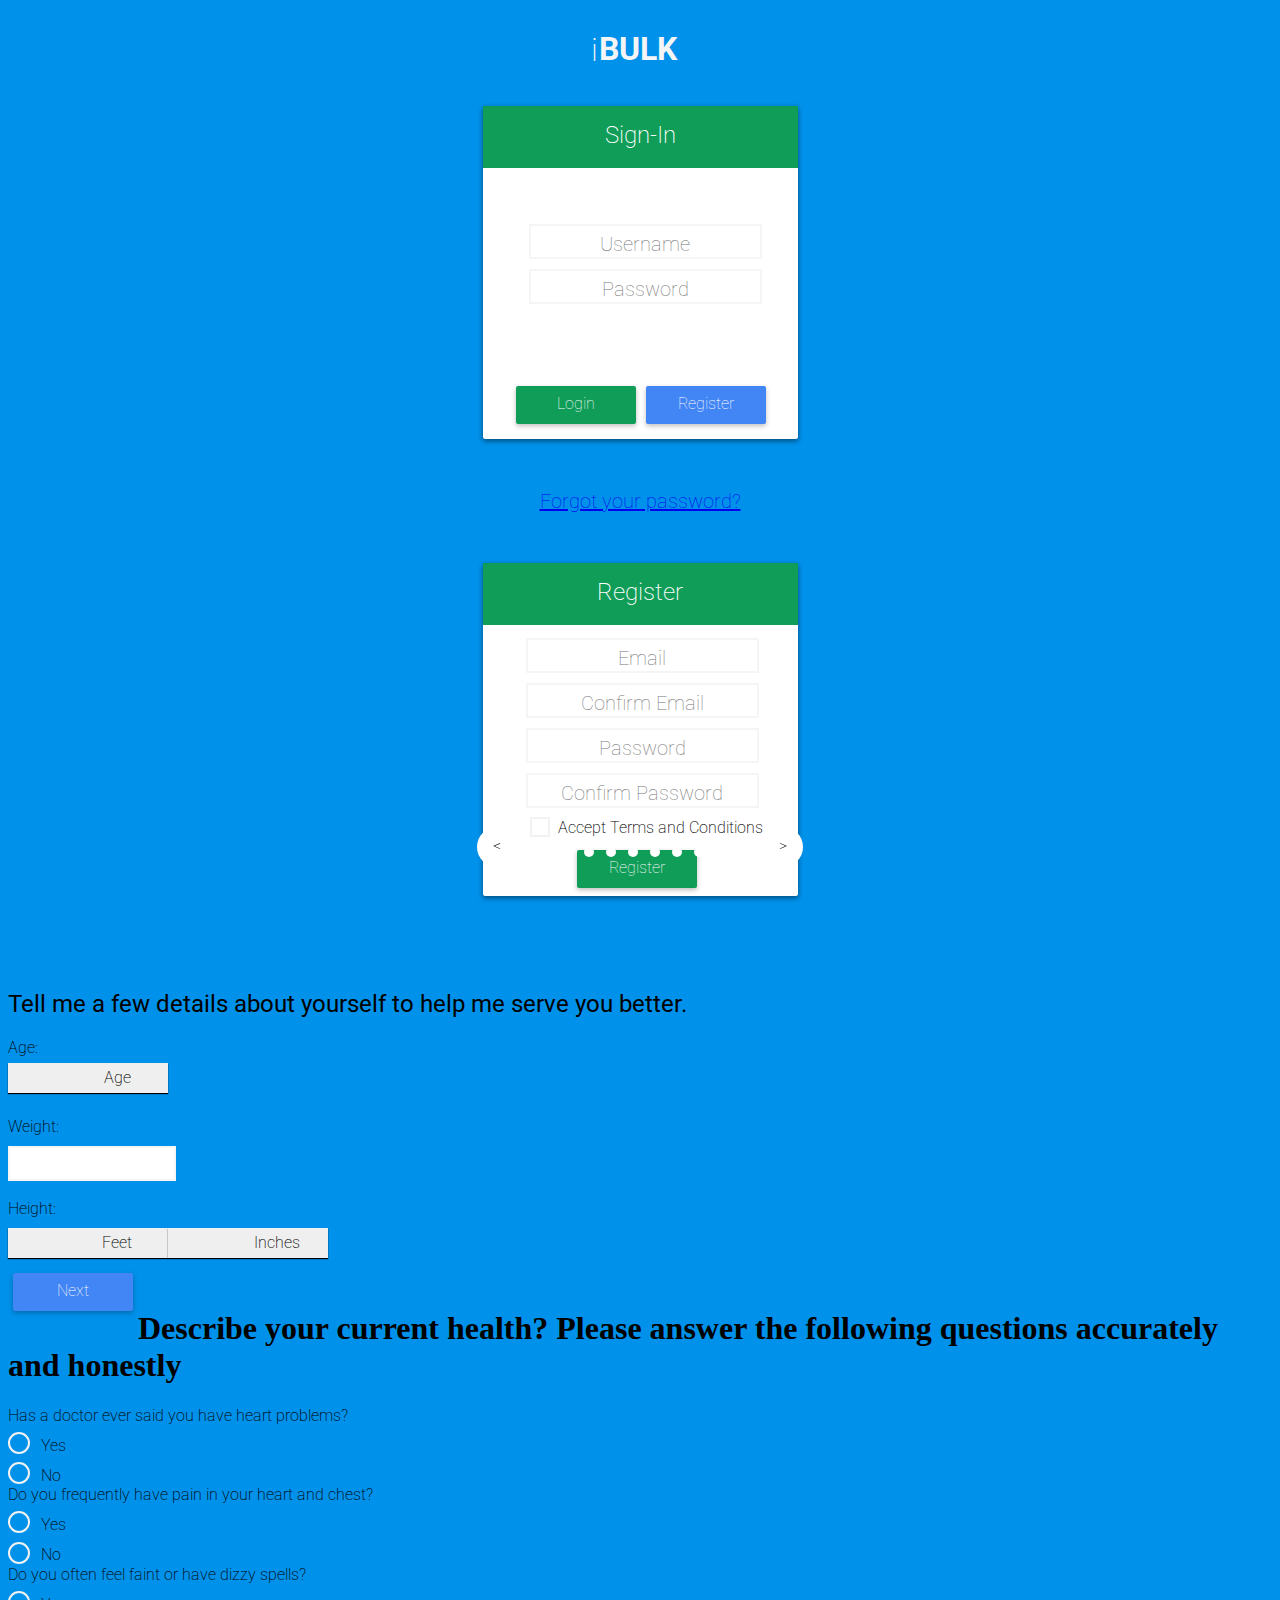
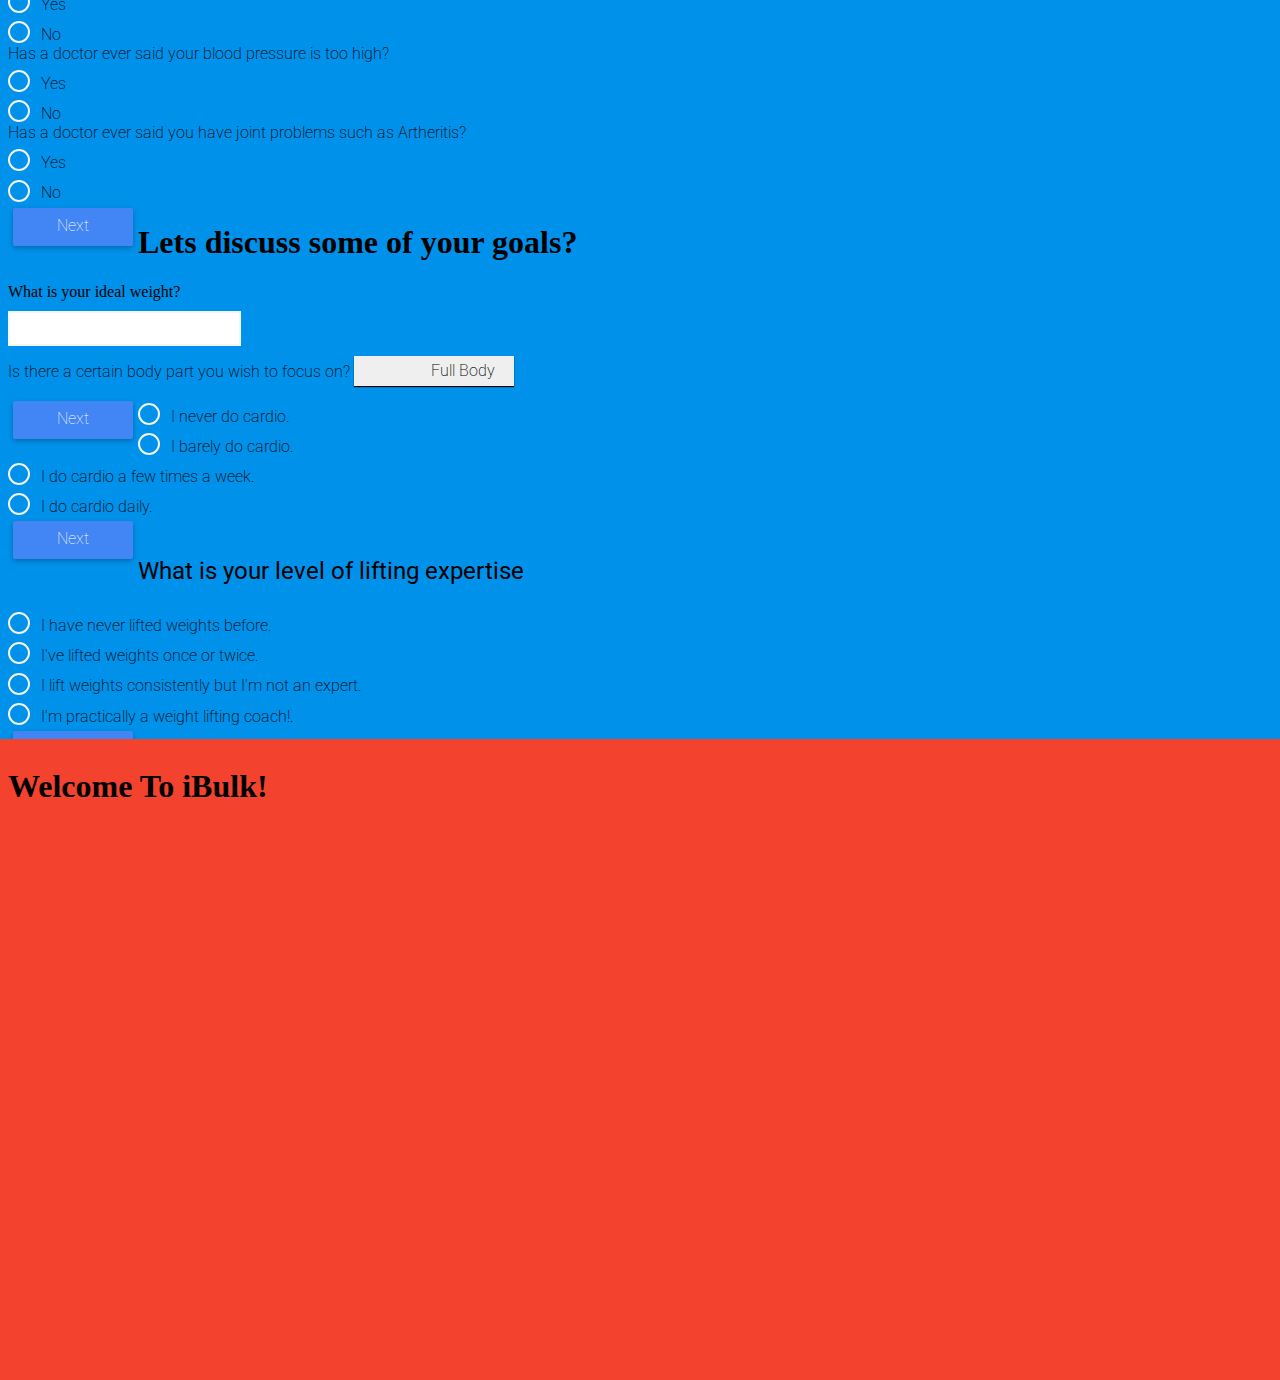
<file: iBulk/assets/www/index.html>
<!DOCTYPE HTML>
<html>
    <head>
        <title>iBulk</title>
        <meta name="viewport" content="width=device-width, maximum-scale=1, user-scalable=no" />
        <meta name="mobile-web-app-capable" content="yes" />
        <meta name="apple-mobile-web-app-capable" content="yes" />
        <meta name="apple-mobile-web-app-status-bar-style" content="black" />
  		<script type="text/javascript" src="http://www.parsecdn.com/js/parse-1.2.19.min.js"></script>
        <script src="http://ajax.googleapis.com/ajax/libs/jquery/1.11.1/jquery.min.js"></script>
        <link rel="stylesheet" href="css/app.css" />
        <link href='http://fonts.googleapis.com/css?family=Roboto:400,100,300' rel='stylesheet' type='text/css'>
    </head>
    <body>
    <!-- <div class="circle" id="circle"></div>  -->
   
        	<!----------------------------------------  Login Page ---------------------------------------->
     	<div id="loginPage">
     		<div data-role="content">
     		<div id="titleLogo">
     		<h1 style="float:left; font-weight: 200; width: 0px; height: 0px; margin: 1px -8px;">i</h1>
     		<h1 style="height: 0px; margin-top: 30px;">BULK</h1>
     		</div>
     		<article class="z1" style="overflow: visible;">
    		<div class="paper-shadow paper-shadow-bottom-z-1"></div>
    		<div class="formTitle">Sign-In</div>
    		<div id="loginForm">
    		<div id="loginTextGroup">
    				<input class="textField" type="text" placeholder="Username" id="logUsername" />
    				<input class="textField" type="password" placeholder="Password" id="logPassword" />
    		</div>
    		<div id="loginButtonGroup">
    		 	<div id="loginButton" class="button raised green">
     				 <div class="center" fit>Login</div>
      				<paper-ripple fit></paper-ripple>
    		    </div>
    		    <div id="registerButton" class="button raised blue">
     				 <div class="center" fit>Register</div>
      				<paper-ripple fit></paper-ripple>
    		    </div>
    		</div>
    		</div>
    		<div class="paper-shadow paper-shadow-bottom-z-1"></div>
  			</article>
  			
  			<div id="passwordForgot"><a href="#"><h3>Forgot your password?</h3></a></div>
    		
  			
     		</div>
     	</div>
     	
     	<!----------------------------------------  Register Page ---------------------------------------->
    	<div id="registerPage">
    	
    	
    		<div data-role="content">    			
			<article id="registerDiv" class="z1" style="overflow: visible;">
	    		<div class="paper-shadow paper-shadow-bottom-z-1"></div>
	    		<div class="formTitle">Register</div>
	    		<div id="registerForm">
	    		<div id="registerTextGroup">
	    				<input class="textField" type="email" placeholder="Email" id="txtEmail" class="txtLogin" />
						<input class="textField" type="email" placeholder="Confirm Email" id="txtEmailConfirm" class="txtLogin" />
						<input class="textField"id="txtPassword" type="password" placeholder="Password" class="txtLogin"/>
						<input class="textField" id="confirmPassword" type="password" placeholder="Confirm Password" class="txtLogin"/>
	    		</div>
	   			<div id="termAccept"><input class="checkbox" id="termCheck" type="checkbox"/><label style="width:350px;">Accept Terms and Conditions</label></div>
	    		<div id="registerSubmit" class="button raised green">
	     				<div class="center" fit>Register</div>
	      				<paper-ripple fit></paper-ripple>
	    		</div>
	    		</div>
	    		<div class="paper-shadow paper-shadow-bottom-z-1"></div>
  			</article>
  			<div id="taken"><h3>That email is already in use.</h3></div>
  			
					
			</div>		
    		</div>
    	
<!----------------------------------------  Details Page ---------------------------------------->
    	<div id="detailsPage">   		
    	<div>
    			<div id="detailsForm">
    			<h2>Tell me a few details about yourself to help me serve you better.</h2>
					<label>Age:</label>
					<br>
					<select id="ageDrop" name="Age">
						<option value="Age">Age</option>
						<option value="16">16</option>
						<option value="17">17</option>
						<option value="18">18</option>
						<option value="19">19</option>
						<option value="20">20</option>
						<option value="21">21</option>
						<option value="22">22</option>
						<option value="23">23</option>
						<option value="24">24</option>
						<option value="25">25</option>
						<option value="26">26</option>
						<option value="27">27</option>
						<option value="28">28</option>
						<option value="29">29</option>
						<option value="30">30</option>
						<option value="31">31</option>
						<option value="32">32</option>
						<option value="33">33</option>
						<option value="34">34</option>
						<option value="35">35</option>
						<option value="36">36</option>
						<option value="37">37</option>
						<option value="38">38</option>
						<option value="39">39</option>
						<option value="40">40</option>
						<option value="41">41</option>
						<option value="42">42</option>
						<option value="43">43</option>
						<option value="44">44</option>
						<option value="45">45</option>
						<option value="46">46</option>
						<option value="47">47</option>
						<option value="48">48</option>
						<option value="49">49</option>
						<option value="50">50</option>
						<option value="41">51</option>
						<option value="42">52</option>
						<option value="43">53</option>
						<option value="44">54</option>
						<option value="45">55</option>
						<option value="46">56</option>
						<option value="47">57</option>
						<option value="48">58</option>
						<option value="49">59</option>
						<option value="50">60</option>
					</select>
					<br>
					<br>
					<label>Weight:</label>
					<br>
					<input class="textField" id="weightTxt" type="text"/>
					<br>
					<br>
					<label>Height:</label>
					<div id="height">
					<select id="feet" name="feet" style="float:left;">
						<option value="Feet">Feet</option>
						<option value="1">1</option>
						<option value="2">2</option>
						<option value="3">3</option>
						<option value="4">4</option>
						<option value="5">5</option>
						<option value="6">6</option>
						<option value="7">7</option>
						<option value="8">8</option>
					</select>	
					<select id="inches" name="inches">
						<option value="Inches">Inches</option>
						<option value="1">1</option>
						<option value="2">2</option>
						<option value="3">3</option>
						<option value="4">4</option>
						<option value="5">5</option>
						<option value="6">6</option>
						<option value="7">7</option>
						<option value="8">8</option>
						<option value="9">9</option>
						<option value="10">10</option>
						<option value="11">11</option>
					</select></br>
					<input type="text" class="hiddenTxt" id="txtHeight">
					<div id="detailsButton" class="button raised blue">
	     				<div class="center" fit>Next</div>
	      				<paper-ripple fit></paper-ripple>
	    			</div>
				</div>
    		</div>
    	</div>
    	</div>
    	
     <!----------------------------------------  Health Page ---------------------------------------->
   	
    	<div id="healthPage">
    		<div data-role="content">
    		<h1>Describe your current health? Please answer the following questions accurately and honestly</h1>
    		
    		<div id="healthForm">
    			<label>Has a doctor ever said you have heart problems?</label></br>
    			<input class="radio" type="radio" id="heartYes" name="heartRadio" value="yes"><label>Yes</label></br>
    			<input class="radio" type="radio" id="heartNo" name="heartRadio" value="no"><label>No</label></br>
    			<label>Do you frequently have pain in your heart and chest?</label></br>
    			<input class="radio" type="radio" id="heartPainYes" name="heartPainRadio" value="yes"><label>Yes</label></br>
    			<input class="radio" type="radio" id="heartPainNo"name="heartPainRadio" value="no"><label>No</label></br>
    			<label>Do you often feel faint or have dizzy spells?</label></br>
    			<input class="radio" type="radio" id="dizzyYes" name="dizzyRadio" value="yes"><label>Yes</label></br>
    			<input class="radio" type="radio" id="dizzyNo"name="dizzyRadio" value="no"><label>No</label></br>
    			<label>Has a doctor ever said your blood pressure is too high?</label></br>
    			<input class="radio" type="radio" id="bloodYes" name="bloodPressureRadio" value="yes"><label>Yes</label></br>
    			<input class="radio" type="radio" id="bloodNo"name="bloodPressureRadio" value="no"><label>No</label></br>
    			<label>Has a doctor ever said you have joint problems such as Artheritis?</label></br>
    			<input class="radio" type="radio" id="jointYes" name="jointPainRadio" value="yes"><label>Yes</label></br>
    			<input class="radio" type="radio" id="jointNo"name="jointPainRadio" value="no"><label>No</label></br>
				<div id="healthButton" class="button raised blue">
	     				<div class="center" fit>Next</div>
	      				<paper-ripple fit></paper-ripple>
	    			</div>
    		</div>
    	
    		</div>
    	</div>
    	
     <!----------------------------------------  Goal Page ---------------------------------------->
    	
    	<div id="goalsPage">
    		<div data-role="content">
    			<h1>Lets discuss some of your goals?</h1>
    			<div id="goalsForm">
    				<lable>What is your ideal weight?</lable></br>
    				<input class="textField" id="idlWeight" type="txt"></br>
    				<label>Is there a certain body part you wish to focus on?</label>
					<select id="focusArea" name="bodyPart">
						<option value="fullBody">Full Body</option>
						<option value="Arms">Arms</option>
						<option value="Chest">Chest</option>
						<option value="Shoulders">Shoulders</option>
						<option value="Back">Back</option>
					</select>
    			</div>
    		
    		</div>
				<div id="goalsButton" class="button raised blue">
	     				<div class="center" fit>Next</div>
	      				<paper-ripple fit></paper-ripple>
	    		</div>
    	</div>
    	
    	
<!----------------------------------------  Activity Page ---------------------------------------->
    	
    	<div id="activityLevelPage">
     		<div data-role="content">
  			<div>
    				<input class="radio" type="radio" name="activityRadio" id="noActivity" /><label>I never do cardio.</label></br>
    				<input class="radio" type="radio" name="activityRadio" id="lightActivity" /><label>I barely do cardio.</label></br>
    				<input class="radio" type="radio" name="activityRadio" id="moderateActivity" /><label>I do cardio a few times a week.</label></br>
    				<input class="radio" type="radio" name="activityRadio" id="highActivity" /><label>I do cardio daily.</label></br>
					<div id="activityButton" class="button raised blue">
	     				<div class="center" fit>Next</div>
	      				<paper-ripple fit></paper-ripple>
	    			</div>
	    			<input type="text" class="hiddenTxt" id="cardio" value="0">
	    			
	    			
	    			
	    			
    				
    		</div>
     		</div>
     	</div>
     
 <!----------------------------------------  Lifting Page ---------------------------------------->
     	
     	<div id="liftingLevelPage">
     		<div data-role="content">
  			<div>
  			<h2>What is your level of lifting expertise</h2>
    				<input class="radio" type="radio" name="levelRadio" id="level1" /><label>I have never lifted weights before.</label></br>
    				<input class="radio" type="radio" name="levelRadio" id="level2" /><label>I've lifted weights once or twice.</label></br>
    				<input class="radio" type="radio" name="levelRadio" id="level3" /><label>I lift weights consistently but I'm not an expert.</label></br>
    				<input class="radio" type="radio" name="levelRadio" id="level4" /><label>I'm practically a weight lifting coach!.</label></br>
					<div id="levelButton" class="button raised blue">
	     				<div class="center" fit>Register</div>
	      				<paper-ripple fit></paper-ripple>
	    			</div>
    				<input type="text" class="hiddenTxt" id="level" value="0">
	    		
	    			
	    			
    		</div>
     		</div>
     	</div>
     	
     		
     	<div id="welcomePage">
     		<div class="circle" id="circleTutorial"></div> 
     		<div data-role="content">
  			<div class="tutorialScreenView" id="screen1">
  			<h1>Welcome To iBulk!</h1>
  			</div>
  			<div class="tutorialScreenView" id="screen2">
  			<h1>screen2</h1>
  			</div>
  			<div class="tutorialScreenView" id="screen3">
  			<h1>screen 3</h1>
  			</div>
  			<div class="tutorialScreenView" id="screen4">
  			<h1>screen 4</h1>
  			</div>
  			<div class="tutorialScreenView" id="screen5">
  			<h1>Create a schedule</h1>
  			<div id="liftingDaysSchd" class="button raised blue">
	     				<div class="center" fit>Lifting Schedule</div>
	      				<paper-ripple fit></paper-ripple>
	    	</div>
	    	<div>
	    		
	    	</div>
	    	<div id="mealPlanSchd" class="button raised blue">
	     				<div class="center" fit>Set Up Meal Plan</div>
	      				<paper-ripple fit></paper-ripple>
	    	</div>
  			</div>
  			<div class="tutorialScreenView" id="screen6">
  			<h1>screen 6</h1>
  			<div id="getStarted" class="button raised blue">
	     				<div class="center" fit>Get Started</div>
	      				<paper-ripple fit></paper-ripple>
	    	</div>
  			</div>
    		<div id="pageIndicators">
    			<div id="arrowLeft" class="arrow"><label style="color:black"><</label></div>
    			<form id="indicatorGroup">
				<input type="radio" name="welcome" value='1' id="page1" class="indicatorDots">
				<input type="radio" name="welcome" value='2' id="page2" class="indicatorDots">
				<input type="radio" name="welcome" value='3' id="page3" class="indicatorDots">
				<input type="radio" name="welcome" value='4' id="page4" class="indicatorDots">
				<input type="radio" name="welcome" value='5' id="page5" class="indicatorDots">
				<input type="radio" name="welcome" value='6' id="page6" class="indicatorDots">
				</form>
				<div id="arrowRight" class="arrow"><label style="color:black">></label></div>
			</div>
     		</div>
     	</div>
    	
    <script src="index.js"></script>
    </body>
</html>
</file>
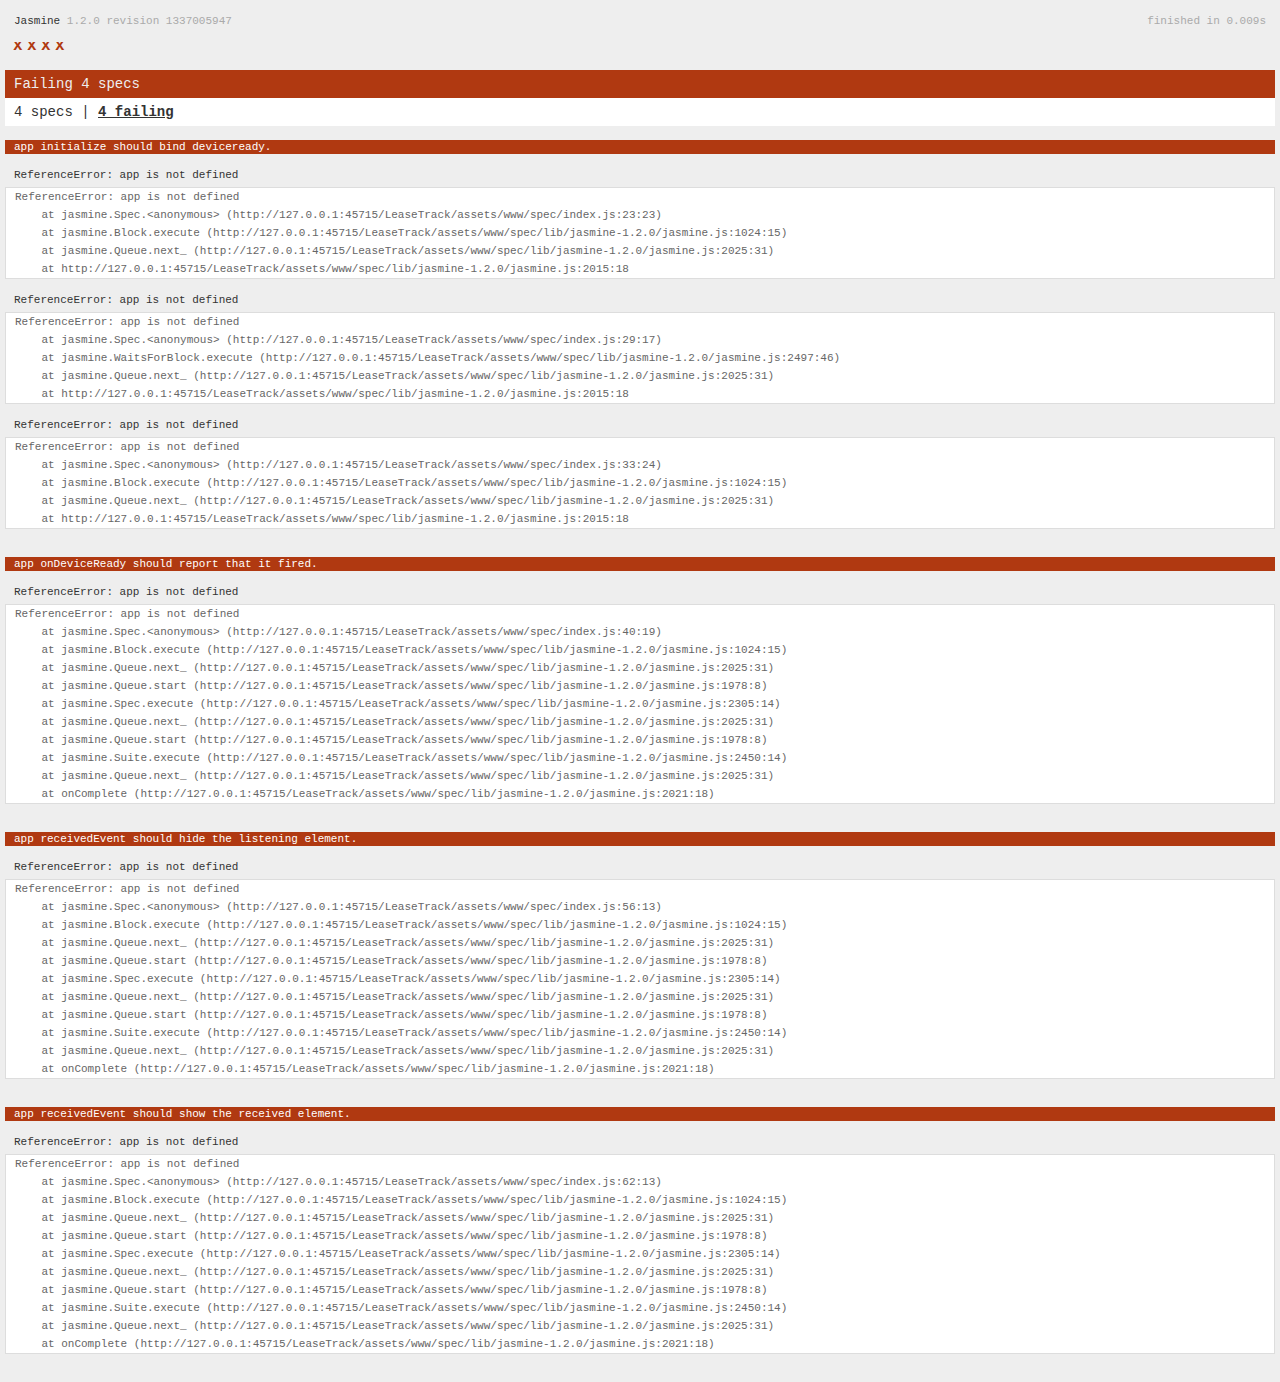
<file: LeaseTrack/assets/www/spec.html>
<!DOCTYPE html>
<!--
    Licensed to the Apache Software Foundation (ASF) under one
    or more contributor license agreements.  See the NOTICE file
    distributed with this work for additional information
    regarding copyright ownership.  The ASF licenses this file
    to you under the Apache License, Version 2.0 (the
    "License"); you may not use this file except in compliance
    with the License.  You may obtain a copy of the License at

    http://www.apache.org/licenses/LICENSE-2.0

    Unless required by applicable law or agreed to in writing,
    software distributed under the License is distributed on an
    "AS IS" BASIS, WITHOUT WARRANTIES OR CONDITIONS OF ANY
     KIND, either express or implied.  See the License for the
    specific language governing permissions and limitations
    under the License.
-->
<html>
    <head>
        <title>Jasmine Spec Runner</title>

        <!-- jasmine source -->
        <link rel="shortcut icon" type="image/png" href="spec/lib/jasmine-1.2.0/jasmine_favicon.png">
        <link rel="stylesheet" type="text/css" href="spec/lib/jasmine-1.2.0/jasmine.css">
        <script type="text/javascript" src="spec/lib/jasmine-1.2.0/jasmine.js"></script>
        <script type="text/javascript" src="spec/lib/jasmine-1.2.0/jasmine-html.js"></script>

        <!-- include source files here... -->
        <script type="text/javascript" src="js/index.js"></script>

        <!-- include spec files here... -->
        <script type="text/javascript" src="spec/helper.js"></script>
        <script type="text/javascript" src="spec/index.js"></script>

        <script type="text/javascript">
            (function() {
                var jasmineEnv = jasmine.getEnv();
                jasmineEnv.updateInterval = 1000;

                var htmlReporter = new jasmine.HtmlReporter();

                jasmineEnv.addReporter(htmlReporter);

                jasmineEnv.specFilter = function(spec) {
                    return htmlReporter.specFilter(spec);
                };

                var currentWindowOnload = window.onload;

                window.onload = function() {
                    if (currentWindowOnload) {
                        currentWindowOnload();
                    }
                    execJasmine();
                };

                function execJasmine() {
                    jasmineEnv.execute();
                }
            })();
        </script>
    </head>
    <body>
        <div id="stage" style="display:none;"></div>
    </body>
</html>
</file>
<file: iBulk/assets/www/css/app.css>
@import url('http://roboto-webfont.googlecode.com/svn/trunk/roboto.all.css');

html {
	
    background-color:#0091ea;   
    color: #000;
}
.settingMenu
{
	background-color: white;
	width: 0px;
	height: 0px;
	position: absolute;
	left: 227px;
	top: 33px;
	z-index: 1050;
	
}
.settingMenuDots
{
	left: 325px !important;
	position: absolute;
	top: 21px;
}
#workoutBody
{
	position: fixed;
	background-color: #f9f9f9 !important;
	height: 110%;
	width: 100%;
	margin: -50px 0px;
	overflow-x: hidden;
}

ui-select, span {
    display:none;
}
ui-loader
{
	display:none;
}

.ui-page 
{
	outline-width: 0;
}

#titleLogo
{
	font-family: "Roboto";
	font-weight: 400;
	margin: 0 auto;
	height: 26px;
	color: whitesmoke;
	width: 82px;
}
.radioButtons
{
	float:left;
}

.z1{
  background: white;
  width: 315px;
  height: 333px;
  position: relative;
  margin: 50px auto;
  border-radius: 2px;
}

.formTitle
{
	height: 62px;
	background-color: #0f9d58;
	color: #fff;
	font-family: "Roboto";
	font-weight: 200;
	text-align: center;
	line-height: 58px;
	font-size: 1.5em;
}
#loginForm
{
	margin: 58px;
	margin-top: 46px;
	position: absolute;
}

#loginTextGroup
{
	
	margin: 0px -12px;
}

#loginButtonGroup
{
	width: 260px;
	margin: 77px -30px;
}
#passwordForgot
{
	margin: 0 auto;
	width: 201px;
}
#taken
{
	opacity:0;
}
#registerDiv{
	margin-top: 50px;
}
#registerForm
{
	margin: 0px 68px;
}
#registerTextGroup
{
	margin: 3px -25px;
}
#termCheck
{
	float: left;
	margin: 5px 15px;
}
#termAccept
{
	margin: 10px -36px;
	width: 266px;
}
#registerSubmit{
	margin: 3px 26px;
}

#ageDrop
{
	margin:6px 0px;	
}

#weightTxt
{
	width:160px;	
}

#height
{
	margin: 0px 0px;
}
.workoutPage
{
	overflow-x: hidden;
	position: absolute;
}
.workoutHead
{
	width: 100%;
	height: 64px;
	background-color: #0091ea;
	position: fixed;
	margin-top: -156px;
	z-index: 1000;

	
}
#menuIcon{
	height: 25px;
	
	
}
#arrowIcon
{
	height:0px;
}
.menu{
	
	z-index: 1024;
	top: 27%;
	left: 4%;
	position: absolute;
}
.arrowIcon
{
	z-index: 1024;
	top: 27%;
	left: 4%;
	position: absolute;
}



#menuScreen {
	z-index: 1041;
	top: 695px;
	width: 500px;
	height: 637px;
	background-color: white;
	position: absolute;
	box-shadow: 0px 5px 15px 0px;
}

#start{
	z-index: 1041;
	left: 366px;
	width: 500px;
	height: 83%;
	background-color: white;
	position: absolute;
	top:109px; 

}
#startButton
{
	position: fixed;
	bottom: 3px;
}

#iconContainer {
	top: 50%;
	position: absolute;
	margin-top: -241px;
	width: 313px;
	left: 50%;
	margin-left: -210px;
}

.proMenu
{
	box-shadow: 0 1px 2px rgba(0, 0, 0, 0.25);
	height: 60px;
	width: 60px;
	z-index: 1100;
	float: left;
	margin: 20px;
	border-radius: 100%;
	text-align: center;
	line-height: 59px;
	margin-top: -66px;
	font-size: 10px;
}

#workoutOverviewTitle
{
	margin-top: 10px;
	text-align: center;
	position: relative;
	padding-top: 5px;
}
#currentDate
{
	margin: -0.5em 17em;
	position: absolute;
}
#workoutContent
{
	height: 100% !important;
	width: 100%;
	position: fixed;
	margin-top: 160px;
	overflow-x: hidden;
	
}#workoutTabs
{
	width: 100%;
	height: 56px;
	background-color: #0f9d58;
	line-height: 30px;
	list-style: none;
	top: 70%;
	position: absolute;
	
}
 #mealTabs
 {
	width: 100%;
	height: 56px;
	background-color: #0f9d58;
	line-height: 30px;
	list-style: none;
	top: 70%;
	position: absolute;
	left: -34px;
 }

.tab {
  font-family:arial;
  position:relative;
  display:inline-block;
  width:25%;
  font-size:16px;
  text-align:center;
  padding-bottom:17px;
  padding-top:14px;
  z-index:5;
  color:rgba(255,255,255,.74);
  float:left;
  text-decoration:none;
  color:white;
}

#ubar {
	display: block;
	height: 4px;
	position: absolute;
	left: 12%;
	right: 75%;
	top: 114px;
	background: #ffea00;
	z-index: 10;
	width: 90px;
	/* margin-left: 40px; */
}
#mealsUbar
{
	display: block;
	height: 4px;
	position: absolute;
	left: 0;
	right: 75%;
	top: 114px;
	background: #ffea00;
	z-index: 10;
	width: 90px;
	/* margin-left: 40px; */
}
#upper{
	
	opacity:1;
}
#lower
{
	opacity:1;
}
#core
{
	opacity:1;
}

.list-view {
    position: absolute;
    top: 0;
    left: 0;
    bottom: 0;
    right: 0;
    background: rgba(255,255,255,1);
    z-index: 1;
    transition: background 0.3s 0.1s;
}
.detail-view
{
	
}
.workoutList
{
	list-style: none;
	margin-top: 205px;
	width: 500px;
	height: 485px;
	margin-left: -24px;
	overflow-x: hidden;
}
    
#sub1
{
	margin-top: 0px;
	position: absolute;
	z-index: 0;
	
}
.workoutCards
{
	height: 120px;
	width: 100%;
    left: 0;
    right: 0;
    border-bottom-width: 1px;
    border-top-width:0px;
    border-right-width:0px;
    border-left-width:0px;
    border-style: solid;
    border-color: #ddd;
    transition: transform 0.3s, opacity 0.3s 0.3s, border-color 0.3s 0.3s;
    margin-left: -14px;
    background-color: #fff;
	

}
.workoutCardContainer
{
	width:100%;
	height:100%;
}
.exitDetail
{
	z-index: 1001;
	position: absolute;
	bottom: 33px;
	opacity:0;
}

.exName
{
	
}
#exLbl5
{
	
}

.hiddenTxt
{
	visibility:hidden;
}
#circleTutorial
{
	width: 100%;
	height: 641px !important;
	margin: 0px;
	z-index: 0;
	border-top-left-radius: 0px;
	border-top-right-radius: 0px;
	border-bottom-right-radius: 0px;
	border-bottom-left-radius: 0px;
	top: -8px;
	left: -8px;
	position: absolute;
	overflow: hidden;
}
#welcomePage
{
	position: absolute;
	width: 100%;
}
#screen1
{
	display:inline;
}
#screen2
{
	display:none;
}
#screen3
{
	display:none;
}
#screen4
{
	display:none;
}
#screen5
{
	display:none;
}
#screen6
{
	display:none;
}
.tutorialScreenView
{
	display: inline;
	height: 488px !important;
	position: absolute;
}
#pageIndicators{
	position: fixed;
	left: 50%;
	margin-left: -181px;
	top: 99%;
	margin-top: -4em;
	width: 156%;
	height: 50px;
}
#indicatorGroup
{
	left: 120px;
	position: absolute;
	top: 1em;
}
.indicatorDots
{
	-webkit-appearance: none;
	background-color: white;
	width: 10px;
	height: 10px;
	border-radius: 100%;
}

.arrow
{
	float:left;
	position: absolute;
	color: white;
	background-color: white;
	width: 40px;
	height: 40px;
	text-align: center;
	border-radius: 100%;
	line-height: 37px;
}
#arrowRight
{
	margin-left: 19em;
}
#arrowLeft
{
	margin-left: 18px;
	
}


/*********************************************************/
/***********Generic Css***********************************/
/*********************************************************/
.textField
{
	height: 25px;
	width: 225px;
	color: black;
	text-align: center;
	font-family: 'Roboto', sans-serif;
	font-weight: 100;
	font-size: 20px;
	margin-top: 10px;
	border-style: solid;
	border-color: whitesmoke;
	padding-top: 5px;
	
}

.button {
    display: inline-block;
	position: relative;
	width: 120px;
	height: 38px;
	line-height: 36px;
	border-radius: 2px;
	font-size: 1.0em;
	background-color: #fff;
	color: #646464;
	text-align: center;
	float: left;
	margin: 5px;
	font-family: "Roboto";
	font-weight: 100;
}

.button > paper-ripple {
      border-radius: 2px;
      overflow: hidden;
}

.button.green {
      background-color: #0f9d58;
      color: #fff;
}

.button.grey {
      background-color: #eee;
}
    
.button.blue {
      background-color: #4285f4;
      color: #fff;
}
    

 .button.raised {
      transition: box-shadow 0.2s cubic-bezier(0.4, 0, 0.2, 1);
      transition-delay: 0.2s;
      box-shadow: 0 2px 5px 0 rgba(0, 0, 0, 0.26);
}
    
.button.raised:active {
      box-shadow: 0 8px 17px 0 rgba(0, 0, 0, 0.2);
      transition-delay: 0s;
}
    
    
h3
{
	font-family: 'Roboto', sans-serif;
	font-weight: 100;
	font-size: 20px;
}
input:focus {outline: none;
border-color:#0f9d58;
}


.paper-shadow {
  position: absolute;
  top: 0;
  left: 0;
  bottom: 0;
  right: 0;
  border-radius: inherit;
  pointer-events: none;
}

.paper-shadow-top-z-1 {
  box-shadow: 0 2px 10px 0 rgba(0, 0, 0, 0.16);
}

.paper-shadow-bottom-z-1 {
  box-shadow: 0 2px 5px 0 rgba(0, 0, 0, 0.26);
}

.checkbox {
  position: relative;
  top: -0.375rem;
  margin: 0 1rem 0 0;
  cursor: pointer;
}
.checkbox:before {
  -webkit-transition: all 0.3s ease-in-out;
  -moz-transition: all 0.3s ease-in-out;
  transition: all 0.3s ease-in-out;
  content: "";
  position: absolute;
  left: 0;
  z-index: 1;
  width: 1rem;
  height: 1rem;
  border: 2px solid #f2f2f2;
}
.checkbox:checked:before {
  -webkit-transform: rotate(-45deg);
  -moz-transform: rotate(-45deg);
  -ms-transform: rotate(-45deg);
  -o-transform: rotate(-45deg);
  transform: rotate(-45deg);
  height: .5rem;
  border-color: #009688;
  border-top-style: none;
  border-right-style: none;
}
.checkbox:after {
  content: "";
  position: absolute;
  top: -0.125rem;
  left: 0;
  width: 1.1rem;
  height: 1.1rem;
  background: #fff;
  cursor: pointer;
}

.radio {
	position: relative;
	top: -0.375rem;
	margin: 0.99em 1.5em 0 0;
	cursor: pointer;
	border-radius: 100%;
}

.radio:before {
	-webkit-transition: all 0.3s ease-in-out;
	-moz-transition: all 0.3s ease-in-out;
	transition: all 0.3s ease-in-out;
	content: "";
	position: absolute;
	left: 0;
	z-index: 1;
	width: 1rem;
	height: 1rem;
	border: 2px solid #f2f2f2;
	border-radius: 50%;
	padding: 1px;

  
  
}
	
.radio:checked:before {
	/* -webkit-transform: rotate(-45deg); */
	-moz-transform: rotate(-45deg);
	-ms-transform: rotate(-45deg);
	-o-transform: rotate(-45deg);
	transform: rotate(-45deg);
	/* height: .5rem; */
	border-color: black;
	/* border-top-style: none; */
	/* border-right-style: none; */
	content: "\2022";
	font-size: 29px;
	text-align: center;
	line-height: 11px;
}
.radio:after {
	content: "";
	position: absolute;
	top: -0.125rem;
	left: 0;
	width: 1.5em;
	height: 1.1rem;
	background: #0091ea;
	cursor: pointer;
	margin-left: -2px;
}

#circle{
	z-index:1000;
}

.circle {
  width:0px;
  height:0px;
  background-color:#F3432F;
  border-radius:100%;
  margin-top:0px;
  margin-left:0px;
  top:50%;
  left:50%;
  position:absolute;
  -webkit-animation: mymove infinite; /* Safari and Chrome */
    -webkit-animation-duration: 2s; /* Safari and Chrome */
    animation: mymove infinite;
    animation-duration: 2s;
}

h2
{
	font-family:"Roboto";
	font-weight:400;
}
select
{
	-webkit-appearance: none;
	border-radius: 0%;
	width: 160px;
	height: 30px;
	text-align: center;
	box-shadow: 0px 1px 1px 0;
	border: 0px;
	font-family: "Roboto";
	font-weight: 200;
	margin:10px auto;
	text-indent: 3.65em;
	font-size:1.0em;
}
label
{
	font-family:"Roboto";
	font-weight: 200;
	
}

.paper-button:before,.paper-button:after {
background:no-repeat 50% 50%;
-moz-border-radius:50%;
-webkit-border-radius:50%;
border-radius:50%;
-moz-box-shadow:0 2px 10px 0 rgba(0,0,0,.16);
-webkit-box-shadow:0 2px 10px 0 rgba(0,0,0,.16);
box-shadow:0 2px 10px 0 rgba(0,0,0,.16);
content:"";
height:50px;
left:0;
position:absolute;
right:0;
margin-top: 50px;
top:0;
-moz-transform:translate3d(0,0,0);
-webkit-transform:translate3d(0,0,0);
transform:translate3d(0,0,0);
-moz-transition:all .28s cubic-bezier(.4,0,.2,1);
-webkit-transition:all .28s cubic-bezier(.4,0,.2,1);
transition:all .28s cubic-bezier(.4,0,.2,1);
width:50px;
}

.paper-button:hover:after {
-moz-box-shadow:0 8px 17px 0 rgba(0,0,0,.2);
-webkit-box-shadow:0 8px 17px 0 rgba(0,0,0,.2);
box-shadow:0 8px 17px 0 rgba(0,0,0,.2);
}

.paper-button-sub:before,.paper-button-sub:after {
background:no-repeat 50% 50%;
-moz-border-radius:50%;
-webkit-border-radius:50%;
border-radius:50%;
-moz-box-shadow:0 2px 10px 0 rgba(0,0,0,.16);
-webkit-box-shadow:0 2px 10px 0 rgba(0,0,0,.16);
box-shadow:0 2px 10px 0 rgba(0,0,0,.16);
content:"";
height:30px;
left:0;
position:absolute;
right:0;
margin-top: 50px;
top:0;
-moz-transform:translate3d(0,0,0);
-webkit-transform:translate3d(0,0,0);
transform:translate3d(0,0,0);
-moz-transition:all .28s cubic-bezier(.4,0,.2,1);
-webkit-transition:all .28s cubic-bezier(.4,0,.2,1);
transition:all .28s cubic-bezier(.4,0,.2,1);
width:30px;
}

.paper-button-sub:hover:after {
-moz-box-shadow:0 8px 17px 0 rgba(0,0,0,.2);
-webkit-box-shadow:0 8px 17px 0 rgba(0,0,0,.2);
box-shadow:0 8px 17px 0 rgba(0,0,0,.2);
}

.btn-next {

display:block;
left:0;
pointer-events:all;
position:absolute;
right:0;
top:-5px;
}

.btn-next-sub {

display:block;
left:10px;
pointer-events:all;
position:absolute;
right:0;
top:-5px;
}

#white:before{
background:#fff;
color:#000;
}

#red:before{
background:red;
color:#000;
}

#blue:before{
background:#0091ea;
color:#000;

}

#blue2:before{
background:#0091ea;
color:#000;

}

#blue3:before{
background:#0091ea;
color:#000;

}

#eatMenu
{
	content: "+";
}
#eatMenu:before{
background-color:#0f9d58;
color:#000;
text-align: center;
line-height: 2.9em;

}
#eatMenuClose
{
	content: "+";
	display:none;
}
#eatMenuClose:before{
background-color:#0f9d58;
color:#000;
text-align: center;
line-height: 2.9em;

}
#findMoreEat
{
	content: "+";
}
#findMoreEat:before{
background-color:white;
color:#000;
text-align: center;
line-height: 2.9em;

}
#customEat
{
	content: "+";
}
#customEat:before{
background-color:white;
color:#000;
text-align: center;
line-height: 2.9em;

}
#buttonGroup
{
	position:fixed;
	margin-left: -10px;
	top: 111px;
	z-index: 1005;
}
.icon-arrow-left
{
	opacity:0;
	z-index:1001;
	position:absolute;
}
//---Back arrow --//

#addMealsBack
{
	height: 25px !important;	
}
.settingRow
{
	height: 100px;
	border-style: solid;
	border-width: 1px 0 0 0;
	border-color: grey;
	opacity: 0.5;
	margin-left: -16px;
}


//---Meals ------//

#breakfast
{
	opacity:1;
}
#lunch{
	opacity:0;	
}
#dinner{
	opacity:0;	
}
#snack{
	opacity:0;	
}
#submitWorkoutForm
{
	position: absolute;
	bottom: 58px;
	left: 50%;
	margin-left: -136px;
}
.timer
{
	font-weight: 800;
	font-size: 45px;
	color: #0091ea;
	left: 50%;
	position: absolute;
	margin-left: -196px;
}
#timeLabel
{
	margin-left: -134px;
}
#timerContainer
{
	position: absolute;
	top: 50%;
	left: 50%;
	margin-top: 148px;
	margin-left: -2px;
}

//--switches--//
.paper-toggle{
  clear: both;
  margin: 20px 0;
  opacity:1 !important;
}

.paper-toggle input:empty
{
	margin-left: -999px;
}

.paper-toggle input:empty ~ label
{
	position: relative;
	float: left;
	line-height: 1.6em;
	width: 150px;
	cursor: pointer;
  -webkit-user-select: none;
  -moz-user-select: none;
  -ms-user-select: none;
  user-select: none;
}

.paper-toggle input:empty ~ label:before, 
.paper-toggle input:empty ~ label:after
{
  position: absolute;
	display: block;
  content: ' ';
  -webkit-transition: all 200ms ease-in;
  transition: all 200ms ease-in;
}

.paper-toggle input:empty ~ label:before
{
    top: 8px;
    left: 115px;
    width: 32px;
    height: 1px;
    background-color: #5a5a5a;
}

input.switch:empty ~ label:after
{
    top: 0px;
    left: 100px;
    width: 1.4em;
    height: 8px;
    bottom: 0.1em;
    margin-left: 0.1em;
    background-color: #fff;
    border-radius: 50%;
    width: 12px;
    height: 12px;
    border-radius: 50%;
    border: solid 2px;
    border-color: #5a5a5a;
}

.paper-toggle input:checked ~ label:before
{
	background-color: #0f9d58;
}

.paper-toggle input:checked ~ label:after
{
	left: 140px;
  background-color: #0f9d58;
  border-color: #0f9d58;
}
#weightPerformed
{
	display: none;
	margin-left: -53px;
	position: fixed;
	bottom: 63px;
}
#completeMessage
{
	display: none;
	width: 300px;
	position: absolute;
	left: 50%;
	margin-left: -215px;
	margin-top: 11px;
}
#weightAdjForm
{
	width: 350px;
	height: 350px;
	z-index: 1012;
	position: absolute;
	background-color: white;
	top: 50%;
	margin-top: -175px;
	left: 50%;
	margin-left: -175px;
	box-shadow: 0 0 2px 0px;
	display:none;
	z-index: 1054;
	
}
.overlay
{
	width: 100%;
	height: 100%;
	background-color: black;
	opacity: 0.6;
	z-index: 1048;
	position: absolute;
	display:none;
}

/**********************************/
/**** Profile Css *****************/
/**********************************/
#proBody
{
    overflow: hidden;
}
#profileImageContainer
{
	width: 105%;
    height: 200px;
    z-index: 1001;
    background-color: grey;
    margin: -8px;
}
#profileBody
{
	background-color: white;
	width: 100%;
	height: 70%;
	margin: 0px -8px;
	position: absolute;
	overflow:scroll;
}
#profileTabsContainer
{
	background-color: #0091ea;
    width: 100%;
    height: 41px;
}

.tabList
{
	list-style: none;
    margin-top: -16px;
    margin-left: -40px;
}
.profileTab
{
	float: left;
	height: 41px;
	width: 120px;
	text-align: center;
	line-height: 42px;

}

#profileTabSelect
{
	background-color: white;
}
#progressTabSelect
{
	background-color: #0091ea;	
}
</file>
<file: LeaseTrack/assets/www/spec/lib/jasmine-1.2.0/jasmine.css>
body { background-color: #eeeeee; padding: 0; margin: 5px; overflow-y: scroll; }

#HTMLReporter { font-size: 11px; font-family: Monaco, "Lucida Console", monospace; line-height: 14px; color: #333333; }
#HTMLReporter a { text-decoration: none; }
#HTMLReporter a:hover { text-decoration: underline; }
#HTMLReporter p, #HTMLReporter h1, #HTMLReporter h2, #HTMLReporter h3, #HTMLReporter h4, #HTMLReporter h5, #HTMLReporter h6 { margin: 0; line-height: 14px; }
#HTMLReporter .banner, #HTMLReporter .symbolSummary, #HTMLReporter .summary, #HTMLReporter .resultMessage, #HTMLReporter .specDetail .description, #HTMLReporter .alert .bar, #HTMLReporter .stackTrace { padding-left: 9px; padding-right: 9px; }
#HTMLReporter #jasmine_content { position: fixed; right: 100%; }
#HTMLReporter .version { color: #aaaaaa; }
#HTMLReporter .banner { margin-top: 14px; }
#HTMLReporter .duration { color: #aaaaaa; float: right; }
#HTMLReporter .symbolSummary { overflow: hidden; *zoom: 1; margin: 14px 0; }
#HTMLReporter .symbolSummary li { display: block; float: left; height: 7px; width: 14px; margin-bottom: 7px; font-size: 16px; }
#HTMLReporter .symbolSummary li.passed { font-size: 14px; }
#HTMLReporter .symbolSummary li.passed:before { color: #5e7d00; content: "\02022"; }
#HTMLReporter .symbolSummary li.failed { line-height: 9px; }
#HTMLReporter .symbolSummary li.failed:before { color: #b03911; content: "x"; font-weight: bold; margin-left: -1px; }
#HTMLReporter .symbolSummary li.skipped { font-size: 14px; }
#HTMLReporter .symbolSummary li.skipped:before { color: #bababa; content: "\02022"; }
#HTMLReporter .symbolSummary li.pending { line-height: 11px; }
#HTMLReporter .symbolSummary li.pending:before { color: #aaaaaa; content: "-"; }
#HTMLReporter .bar { line-height: 28px; font-size: 14px; display: block; color: #eee; }
#HTMLReporter .runningAlert { background-color: #666666; }
#HTMLReporter .skippedAlert { background-color: #aaaaaa; }
#HTMLReporter .skippedAlert:first-child { background-color: #333333; }
#HTMLReporter .skippedAlert:hover { text-decoration: none; color: white; text-decoration: underline; }
#HTMLReporter .passingAlert { background-color: #a6b779; }
#HTMLReporter .passingAlert:first-child { background-color: #5e7d00; }
#HTMLReporter .failingAlert { background-color: #cf867e; }
#HTMLReporter .failingAlert:first-child { background-color: #b03911; }
#HTMLReporter .results { margin-top: 14px; }
#HTMLReporter #details { display: none; }
#HTMLReporter .resultsMenu, #HTMLReporter .resultsMenu a { background-color: #fff; color: #333333; }
#HTMLReporter.showDetails .summaryMenuItem { font-weight: normal; text-decoration: inherit; }
#HTMLReporter.showDetails .summaryMenuItem:hover { text-decoration: underline; }
#HTMLReporter.showDetails .detailsMenuItem { font-weight: bold; text-decoration: underline; }
#HTMLReporter.showDetails .summary { display: none; }
#HTMLReporter.showDetails #details { display: block; }
#HTMLReporter .summaryMenuItem { font-weight: bold; text-decoration: underline; }
#HTMLReporter .summary { margin-top: 14px; }
#HTMLReporter .summary .suite .suite, #HTMLReporter .summary .specSummary { margin-left: 14px; }
#HTMLReporter .summary .specSummary.passed a { color: #5e7d00; }
#HTMLReporter .summary .specSummary.failed a { color: #b03911; }
#HTMLReporter .description + .suite { margin-top: 0; }
#HTMLReporter .suite { margin-top: 14px; }
#HTMLReporter .suite a { color: #333333; }
#HTMLReporter #details .specDetail { margin-bottom: 28px; }
#HTMLReporter #details .specDetail .description { display: block; color: white; background-color: #b03911; }
#HTMLReporter .resultMessage { padding-top: 14px; color: #333333; }
#HTMLReporter .resultMessage span.result { display: block; }
#HTMLReporter .stackTrace { margin: 5px 0 0 0; max-height: 224px; overflow: auto; line-height: 18px; color: #666666; border: 1px solid #ddd; background: white; white-space: pre; }

#TrivialReporter { padding: 8px 13px; position: absolute; top: 0; bottom: 0; left: 0; right: 0; overflow-y: scroll; background-color: white; font-family: "Helvetica Neue Light", "Lucida Grande", "Calibri", "Arial", sans-serif; /*.resultMessage {*/ /*white-space: pre;*/ /*}*/ }
#TrivialReporter a:visited, #TrivialReporter a { color: #303; }
#TrivialReporter a:hover, #TrivialReporter a:active { color: blue; }
#TrivialReporter .run_spec { float: right; padding-right: 5px; font-size: .8em; text-decoration: none; }
#TrivialReporter .banner { color: #303; background-color: #fef; padding: 5px; }
#TrivialReporter .logo { float: left; font-size: 1.1em; padding-left: 5px; }
#TrivialReporter .logo .version { font-size: .6em; padding-left: 1em; }
#TrivialReporter .runner.running { background-color: yellow; }
#TrivialReporter .options { text-align: right; font-size: .8em; }
#TrivialReporter .suite { border: 1px outset gray; margin: 5px 0; padding-left: 1em; }
#TrivialReporter .suite .suite { margin: 5px; }
#TrivialReporter .suite.passed { background-color: #dfd; }
#TrivialReporter .suite.failed { background-color: #fdd; }
#TrivialReporter .spec { margin: 5px; padding-left: 1em; clear: both; }
#TrivialReporter .spec.failed, #TrivialReporter .spec.passed, #TrivialReporter .spec.skipped { padding-bottom: 5px; border: 1px solid gray; }
#TrivialReporter .spec.failed { background-color: #fbb; border-color: red; }
#TrivialReporter .spec.passed { background-color: #bfb; border-color: green; }
#TrivialReporter .spec.skipped { background-color: #bbb; }
#TrivialReporter .messages { border-left: 1px dashed gray; padding-left: 1em; padding-right: 1em; }
#TrivialReporter .passed { background-color: #cfc; display: none; }
#TrivialReporter .failed { background-color: #fbb; }
#TrivialReporter .skipped { color: #777; background-color: #eee; display: none; }
#TrivialReporter .resultMessage span.result { display: block; line-height: 2em; color: black; }
#TrivialReporter .resultMessage .mismatch { color: black; }
#TrivialReporter .stackTrace { white-space: pre; font-size: .8em; margin-left: 10px; max-height: 5em; overflow: auto; border: 1px inset red; padding: 1em; background: #eef; }
#TrivialReporter .finished-at { padding-left: 1em; font-size: .6em; }
#TrivialReporter.show-passed .passed, #TrivialReporter.show-skipped .skipped { display: block; }
#TrivialReporter #jasmine_content { position: fixed; right: 100%; }
#TrivialReporter .runner { border: 1px solid gray; display: block; margin: 5px 0; padding: 2px 0 2px 10px; }
</file>
